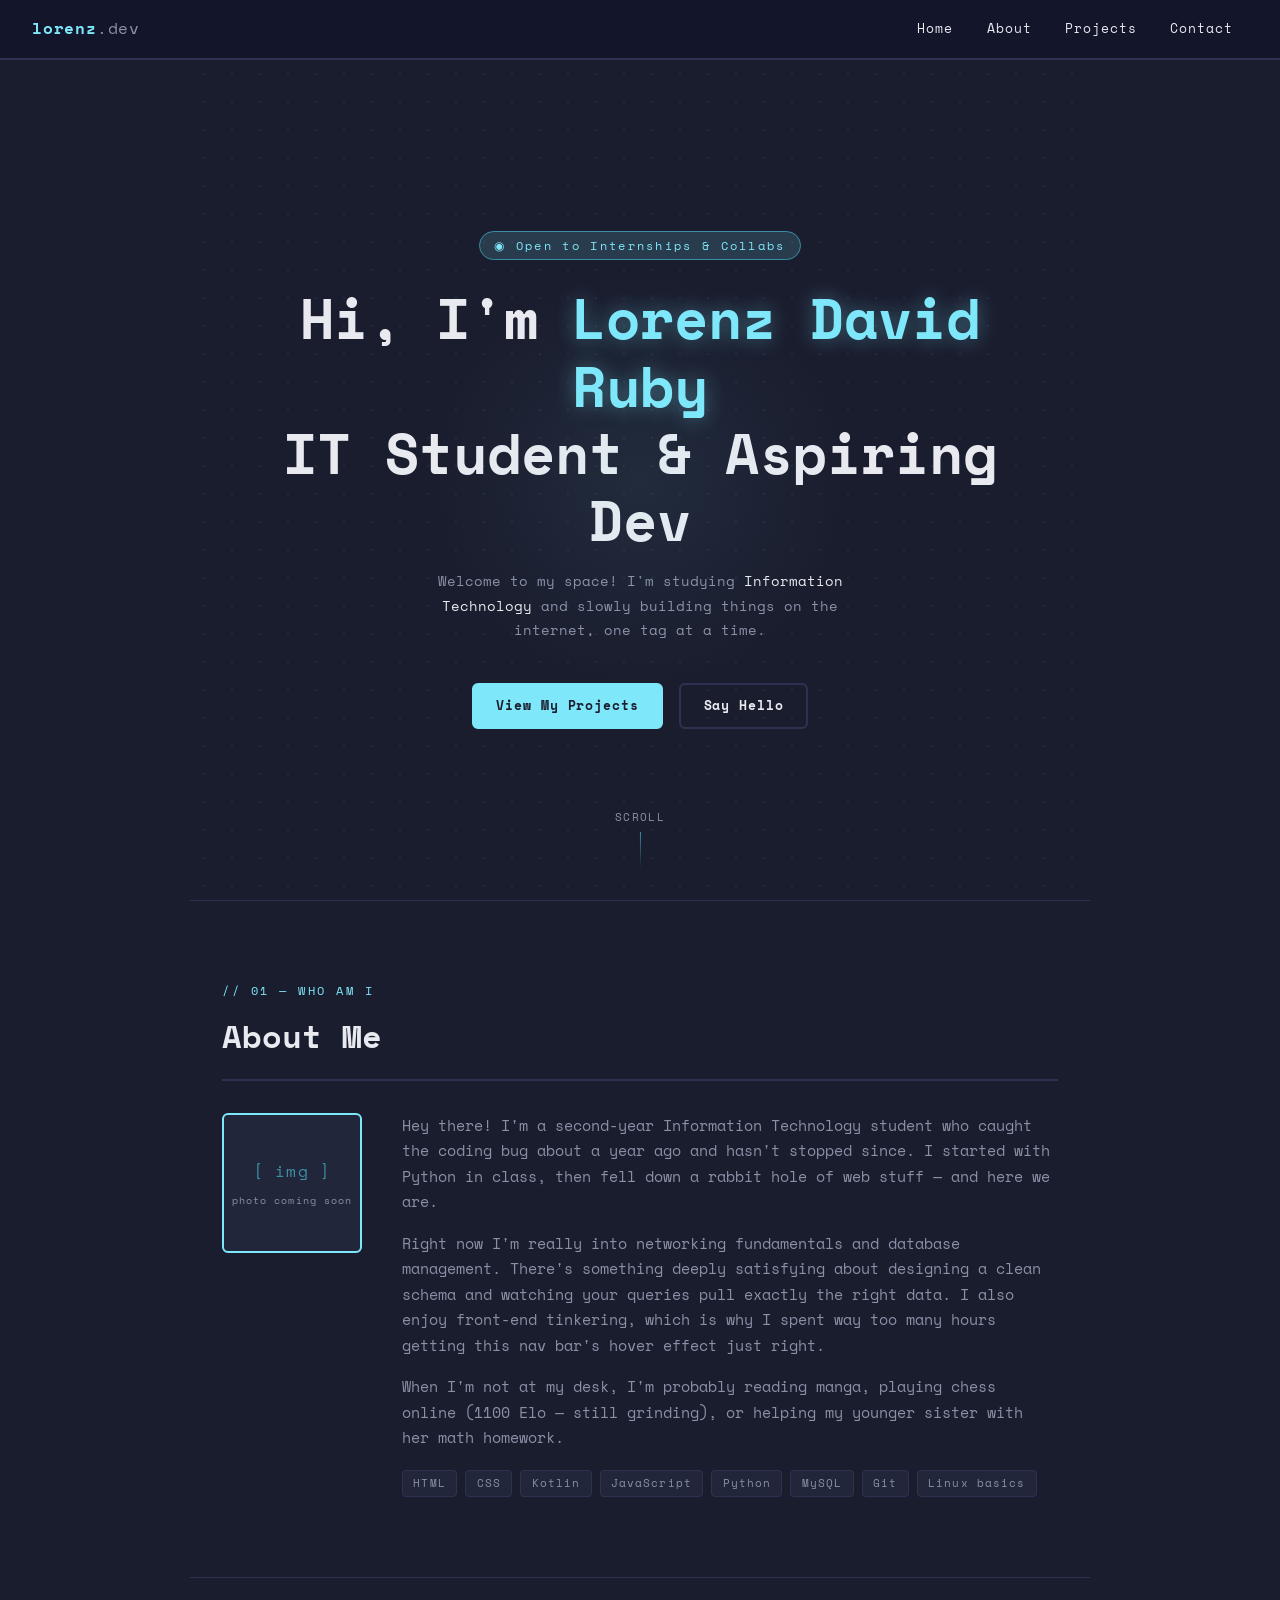
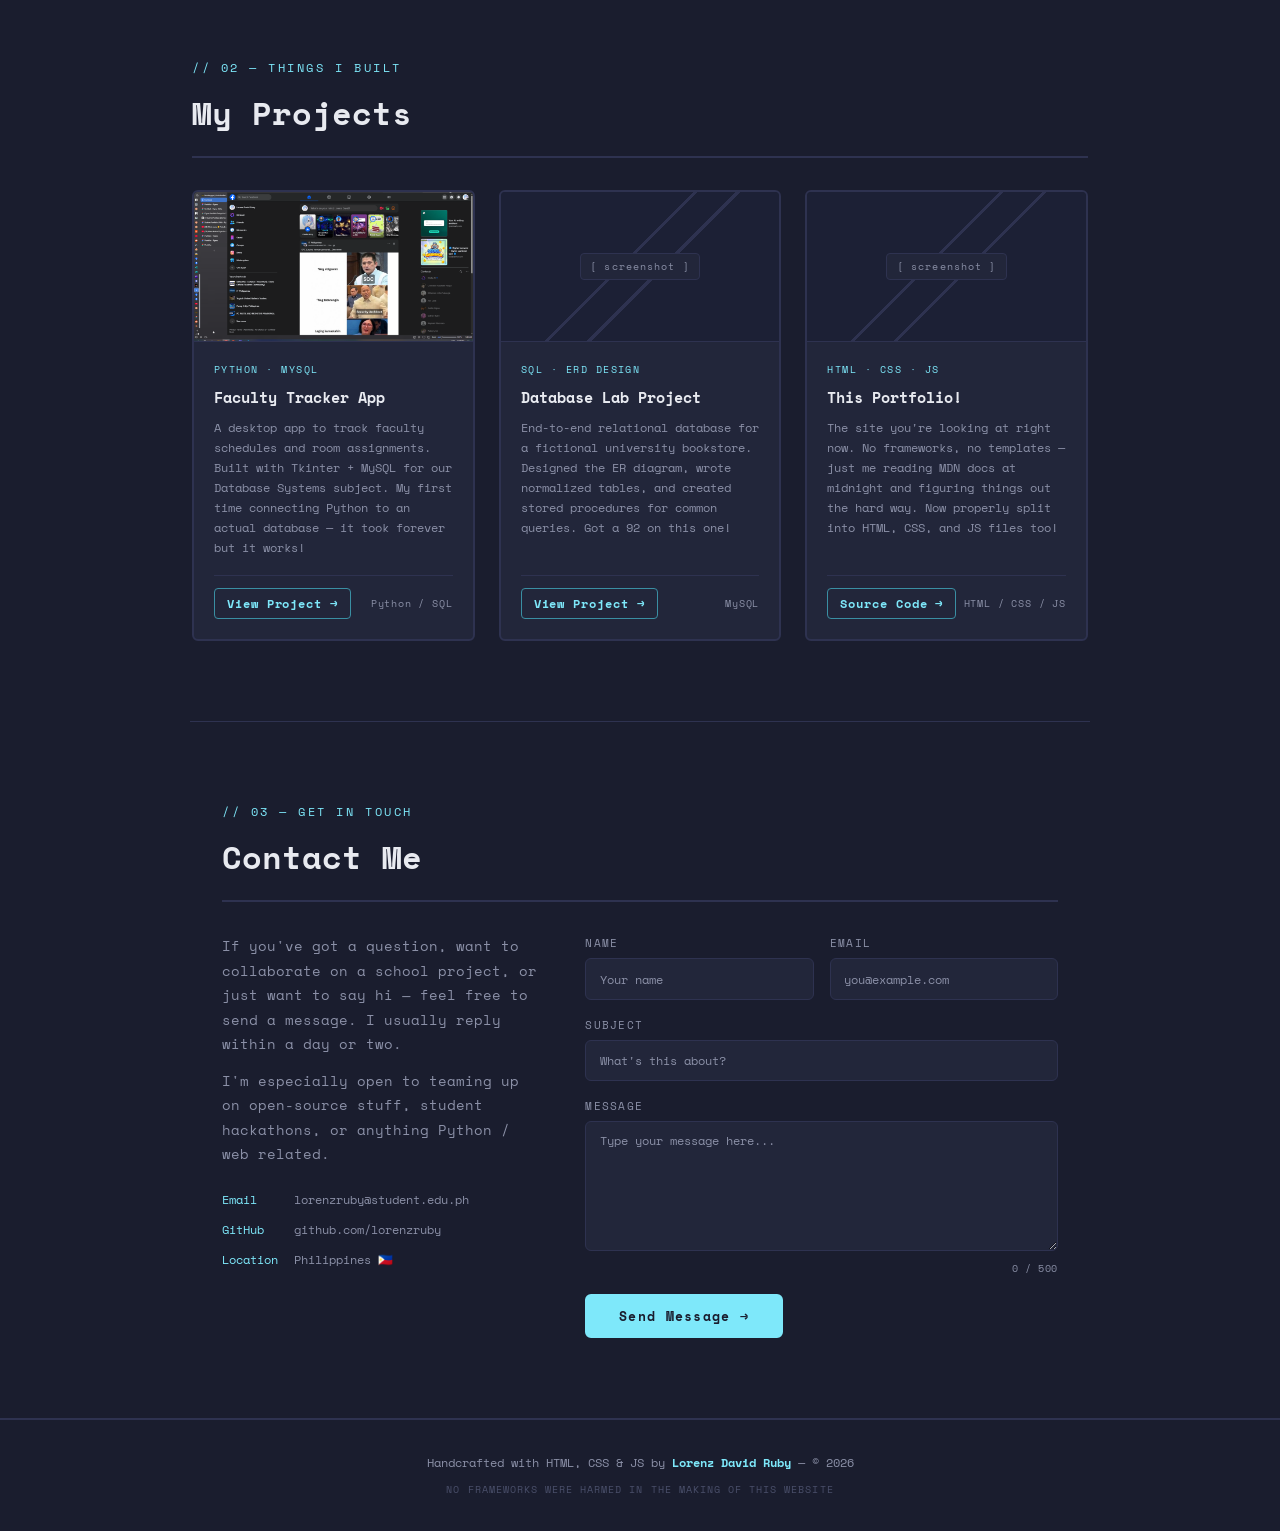
<file: portfolio/index.html>
<!DOCTYPE html>
<html lang="en">
<head>
  <meta charset="UTF-8" />
  <meta name="viewport" content="width=device-width, initial-scale=1.0" />
  <title>Lorenz David Ruby | Portfolio</title>

  <!-- Google Font: just one, keeping it simple -->
  <link href="https://fonts.googleapis.com/css2?family=Space+Mono:ital,wght@0,400;0,700;1,400&display=swap" rel="stylesheet" />

  <!-- External stylesheet — all the styles live in styles.css -->
  <link rel="stylesheet" href="styles.css" />
</head>

<body>

  <!-- NAVIGATION -->
  <nav>
    <a class="nav-logo" href="#home">lorenz<span>.dev</span></a>

    <ul class="nav-links">
      <li><a href="#home">Home</a></li>
      <li><a href="#about">About</a></li>
      <li><a href="#projects">Projects</a></li>
      <li><a href="#contact">Contact</a></li>
    </ul>
  </nav>


  <!-- HOME SECTION -->
  <section id="home">

    <span class="hero-tag">&#9673; Open to Internships &amp; Collabs</span>

    <h1 class="hero-title">
      Hi, I'm <span class="name-highlight">Lorenz David Ruby</span><br />
      IT Student &amp; Aspiring Dev
    </h1>

    <p class="hero-sub">
      Welcome to my space! I'm studying <em>Information Technology</em>
      and slowly building things on the internet, one tag at a time.
    </p>

    <div class="hero-buttons">
      <a class="btn btn-primary" href="#projects">View My Projects</a>
      <a class="btn btn-secondary" href="#contact">Say Hello</a>
    </div>

    <div class="scroll-hint">SCROLL</div>

  </section>

  <hr class="section-divider" />


  <!-- ABOUT SECTION -->
  <section id="about">

    <p class="section-heading">// 01 &mdash; who am i</p>
    <h2 class="section-title">About Me</h2>

    <div class="about-grid">

      <!-- placeholder avatar — real photo TBD -->
      <div class="about-avatar" aria-label="Placeholder profile photo"></div>

      <div class="about-text">
        <p>
          Hey there! I'm a second-year Information Technology student who caught the coding bug
          about a year ago and hasn't stopped since. I started with Python in class, then
          fell down a rabbit hole of web stuff — and here we are.
        </p>
        <p>
          Right now I'm really into networking fundamentals and database management. There's
          something deeply satisfying about designing a clean schema and watching your queries
          pull exactly the right data. I also enjoy front-end tinkering, which is why I
          spent way too many hours getting this nav bar's hover effect just right.
        </p>
        <p>
          When I'm not at my desk, I'm probably reading manga, playing chess online
          (1100 Elo — still grinding), or helping my younger sister with her math homework.
        </p>

        <!-- current tech stack -->
        <div class="stack-badges">
          <span class="badge">HTML</span>
          <span class="badge">CSS</span>
          <span class="badge">Kotlin</span>
          <span class="badge">JavaScript</span>
          <span class="badge">Python</span>
          <span class="badge">MySQL</span>
          <span class="badge">Git</span>
          <span class="badge">Linux basics</span>
        </div>
      </div>

    </div>

  </section>

  <hr class="section-divider" />


  <!-- PROJECTS SECTION -->
  <section id="projects">

    <p class="section-heading">// 02 &mdash; things i built</p>
    <h2 class="section-title">My Projects</h2>

    <div class="projects-grid">

      <!-- ---- PROJECT CARD 1 ---- -->
      <article class="project-card">
        <div class="project-img">
          <!-- Use this sample to put preview image on projects: 
           <img src="images/faculty-tracker.png" alt="Screenshot of the Faculty Tracker desktop application interface" />  -->
          <img src="/portfolio/projectImg/sampleDesktopImg.png" alt="Screenshot of the Faculty Tracker desktop application interface" />
        </div>
        <div class="project-body">
          <span class="project-tag">Python &middot; MySQL</span>
          <h3 class="project-title">Faculty Tracker App</h3>
          <p class="project-desc">
            A desktop app to track faculty schedules and room assignments.
            Built with Tkinter + MySQL for our Database Systems subject.
            My first time connecting Python to an actual database — it took
            forever but it works!
          </p>
          <div class="project-footer">
            <a class="project-link" href="#">View Project &rarr;</a>
            <span class="project-lang">Python / SQL</span>
          </div>
        </div>
      </article>

      <!-- ---- PROJECT CARD 2 ---- -->
      <article class="project-card">
        <div class="project-img">
          <span class="project-img-label">[ screenshot ]</span>
        </div>
        <div class="project-body">
          <span class="project-tag">SQL &middot; ERD Design</span>
          <h3 class="project-title">Database Lab Project</h3>
          <p class="project-desc">
            End-to-end relational database for a fictional university bookstore.
            Designed the ER diagram, wrote normalized tables, and created stored
            procedures for common queries. Got a 92 on this one!
          </p>
          <div class="project-footer">
            <a class="project-link" href="#">View Project &rarr;</a>
            <span class="project-lang">MySQL</span>
          </div>
        </div>
      </article>

      <!-- ---- PROJECT CARD 3 ---- -->
      <article class="project-card">
        <div class="project-img">
          <span class="project-img-label">[ screenshot ]</span>
        </div>
        <div class="project-body">
          <span class="project-tag">HTML &middot; CSS &middot; JS</span>
          <h3 class="project-title">This Portfolio!</h3>
          <p class="project-desc">
            The site you're looking at right now. No frameworks, no templates —
            just me reading MDN docs at midnight and figuring things out the hard
            way. Now properly split into HTML, CSS, and JS files too!
          </p>
          <div class="project-footer">
            <a class="project-link" href="#">Source Code &rarr;</a>
            <span class="project-lang">HTML / CSS / JS</span>
          </div>
        </div>
      </article>

    </div>

  </section>

  <hr class="section-divider" />


  <!-- CONTACT SECTION -->
  <section id="contact">

    <p class="section-heading">// 03 &mdash; get in touch</p>
    <h2 class="section-title">Contact Me</h2>

    <div class="contact-wrapper">

      <!-- left: intro text -->
      <div class="contact-intro">
        <p>
          If you've got a question, want to collaborate on a school project,
          or just want to say hi — feel free to send a message. I usually
          reply within a day or two.
        </p>
        <p style="margin-top: 0.75rem;">
          I'm especially open to teaming up on open-source stuff, student
          hackathons, or anything Python / web related.
        </p>

        <ul class="contact-info-list">
          <li>
            <span class="info-label">Email</span>
            <span>lorenzruby@student.edu.ph</span>
          </li>
          <li>
            <span class="info-label">GitHub</span>
            <span>github.com/lorenzruby</span>
          </li>
          <li>
            <span class="info-label">Location</span>
            <span>Philippines &#127477;&#127469;</span>
          </li>
        </ul>
      </div>

      <form class="contact-form" id="contactForm" action="#" method="post" novalidate>

        <div class="form-row">
          <div class="form-group">
            <label for="name">Name</label>
            <input type="text" id="name" name="name" placeholder="Your name" required />
            <span class="field-error" id="nameError">Please enter your name.</span>
          </div>

          <div class="form-group">
            <label for="email">Email</label>
            <input type="email" id="email" name="email" placeholder="you@example.com" required />
            <span class="field-error" id="emailError">Please enter a valid email.</span>
          </div>
        </div>

        <div class="form-group">
          <label for="subject">Subject</label>
          <input type="text" id="subject" name="subject" placeholder="What's this about?" />
        </div>

        <div class="form-group">
          <label for="message">Message</label>
          <textarea id="message" name="message" placeholder="Type your message here..." required maxlength="500"></textarea>
          <div class="char-counter" id="charCounter">0 / 500</div>
          <span class="field-error" id="messageError">Please write a message.</span>
        </div>

        <button class="btn-submit" id="submitBtn" type="submit">Send Message &rarr;</button>

      </form>

    </div>

  </section>


  <!-- FOOTER -->
  <footer>
    <p class="footer-brand">
      Handcrafted with HTML, CSS &amp; JS by <strong>Lorenz David Ruby</strong> &mdash; &copy; 2026
    </p>
    <p class="footer-note">NO FRAMEWORKS WERE HARMED IN THE MAKING OF THIS WEBSITE</p>
  </footer>


  <!-- TOAST NOTIFICATION via JavaScript -->
  <div class="toast" id="toast" role="alert" aria-live="polite">
    <span class="toast-icon" id="toastIcon"></span>
    <div class="toast-body">
      <p class="toast-title" id="toastTitle"></p>
      <p class="toast-msg"   id="toastMsg"></p>
    </div>
  </div>


  <!-- External JS — loaded at the end so the DOM is ready when it runs -->
  <script src="script.js"></script>

</body>
</html>
</file>
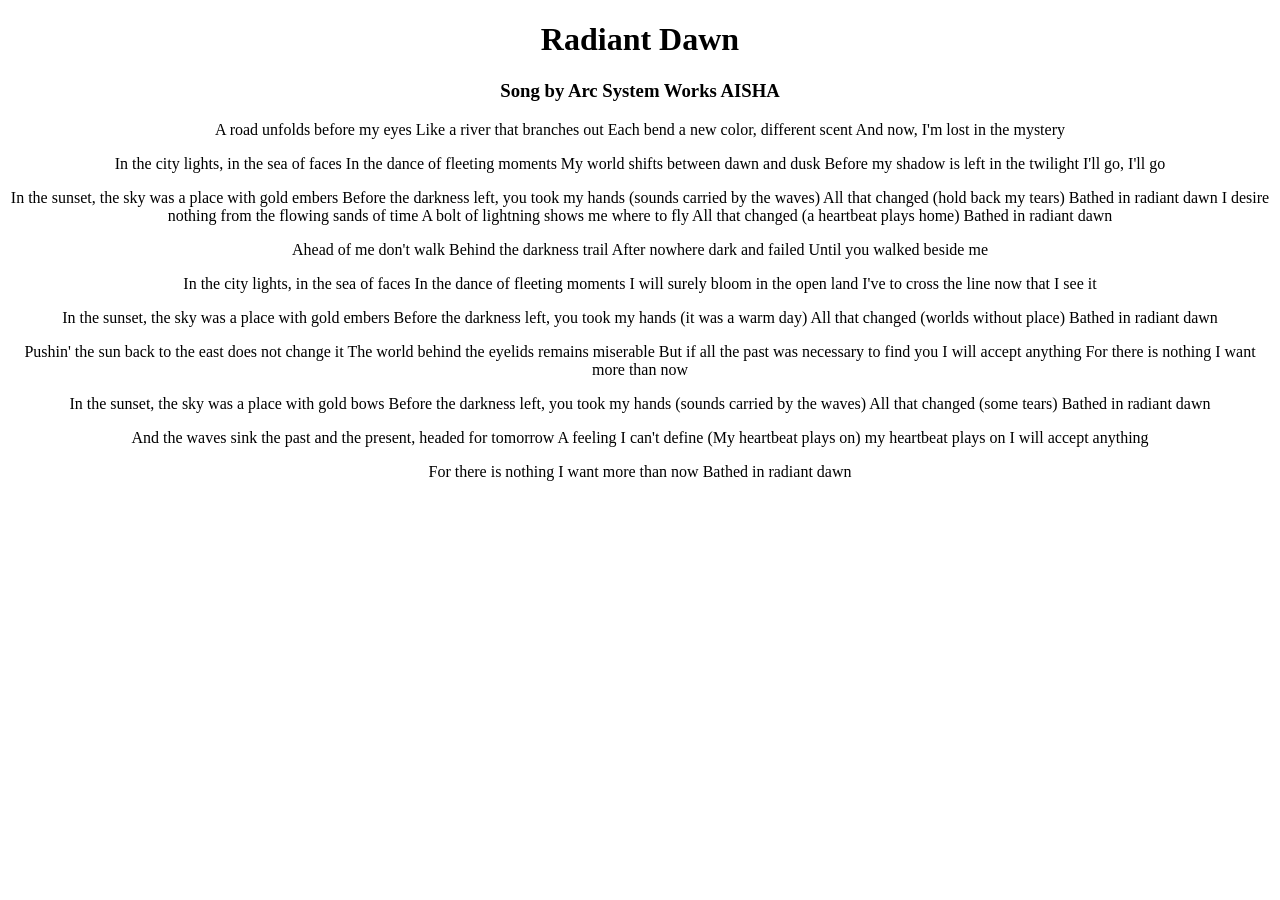
<file: labactivity/activity1.html>
<!DOCTYPE html>
<html>
    <head>
        <title>Lorenz David Ruby</title>
    </head>

    <body>

        <!-- <h1>My First Heading</h1>
        <h2>My Second Heading</h2>
        <h3>My Third Heading</h3>
        <h4>My Fouth Heading</h4>
        <h5>My Fifth Heading</h5>
        <h6>My Sixth Heading</h6>
        <a href="https://www.w3schools.com/">Link to something really good!</a>
        <img src="SignToStudent.jpg" alt="SignToSTudent" width="10" height="10">
        <br>
        <img src="Sign_Don'tStepOnTheGrass.jpg" alt="Don'tStepOntheGrass" width="10" height="10">
        <p>My First Paragraph</p>
        <br>
        <h1>Fave Song Lyrics</h1>-->

        <h1 body style="text-align: center;">Radiant Dawn</h1>
        <h3 body style="text-align: center;">Song by Arc System Works AISHA</h3>
        <p body style="text-align: center;">A road unfolds before my eyes
Like a river that branches out
Each bend a new color, different scent
And now, I'm lost in the mystery</p>
        <p body style="text-align: center;">In the city lights, in the sea of faces
In the dance of fleeting moments
My world shifts between dawn and dusk
Before my shadow is left in the twilight
I'll go, I'll go</p>
        <p body style="text-align: center;">In the sunset, the sky was a place with gold embers
Before the darkness left, you took my hands (sounds carried by the waves)
All that changed (hold back my tears)
Bathed in radiant dawn
I desire nothing from the flowing sands of time
A bolt of lightning shows me where to fly
All that changed (a heartbeat plays home)
Bathed in radiant dawn</p>
        <p body style="text-align: center;">Ahead of me don't walk
Behind the darkness trail
After nowhere dark and failed
Until you walked beside me</p>
        <p body style="text-align: center;">In the city lights, in the sea of faces
In the dance of fleeting moments
I will surely bloom in the open land
I've to cross the line now that I see it</p>
        <p body style="text-align: center;">In the sunset, the sky was a place with gold embers
Before the darkness left, you took my hands (it was a warm day)
All that changed (worlds without place)
Bathed in radiant dawn</p>
        <p body style="text-align: center;">Pushin' the sun back to the east does not change it
The world behind the eyelids remains miserable
But if all the past was necessary to find you
I will accept anything
For there is nothing I want more than now</p>
        <p body style="text-align: center;">In the sunset, the sky was a place with gold bows
Before the darkness left, you took my hands (sounds carried by the waves)
All that changed (some tears)
Bathed in radiant dawn</p>
        <p body style="text-align: center;">And the waves sink the past and the present, headed for tomorrow
A feeling I can't define
(My heartbeat plays on) my heartbeat plays on
I will accept anything</p>
        <p body style="text-align: center;">For there is nothing I want more than now
Bathed in radiant dawn</p>




       

        

    </body>
</html>
</file>
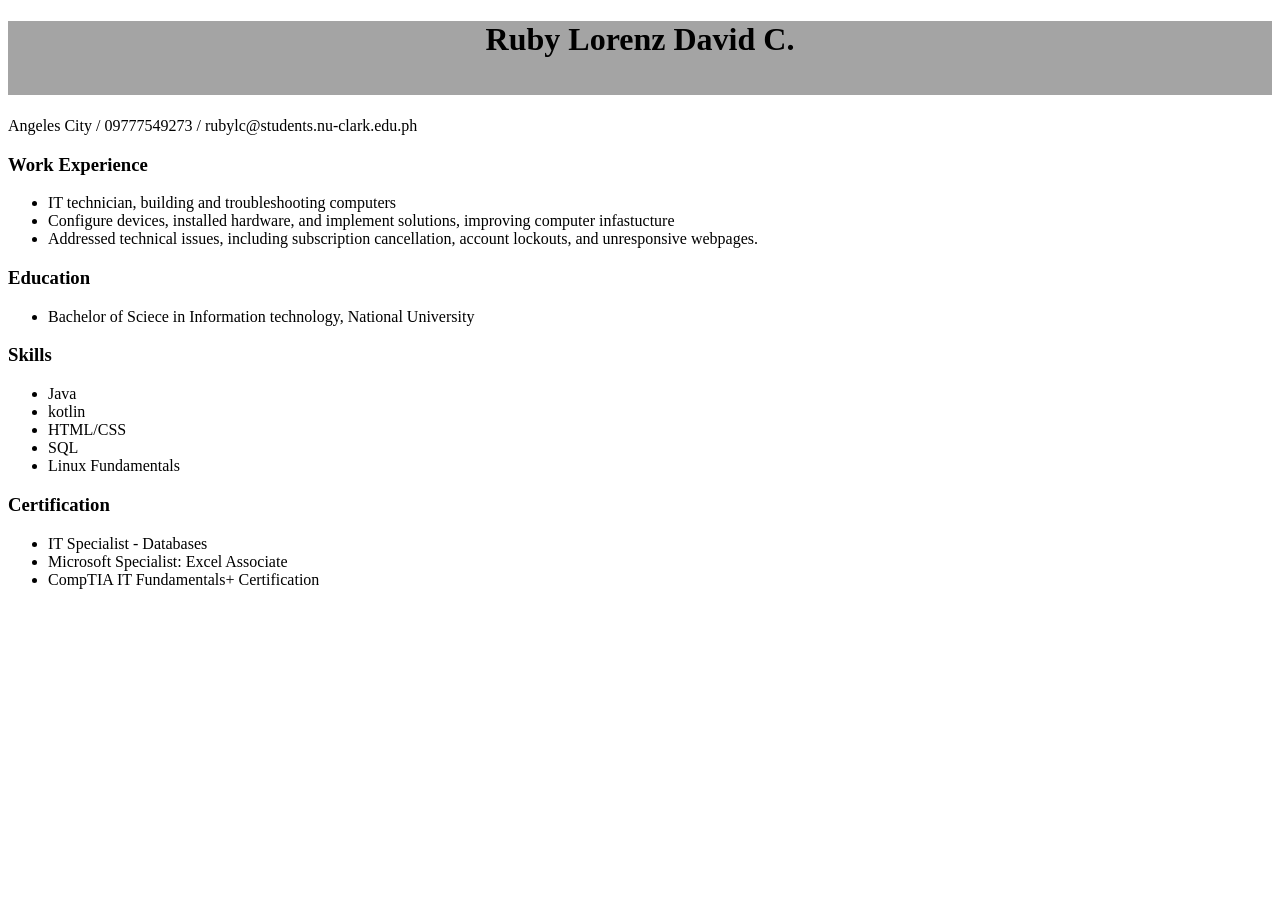
<file: labactivity/activity2.html>
<!DOCTYPE html>
<html>
    <head>
        <title>My resume</title>

    </head>

    <body>
        <h1 style="background-color: rgba(0, 0, 0, 0.356);display: flex;justify-content: center;">Ruby Lorenz David C.
            <br>
            <br>
        </h1>

        <p>Angeles City / 09777549273 / rubylc@students.nu-clark.edu.ph</p>
        <h3>Work Experience</h3>
        <ul>
            <li>IT technician, building and troubleshooting computers</li>
            <li>Configure devices, installed hardware, and implement solutions, improving computer infastucture</li>
            <li>Addressed technical issues, including subscription cancellation, account lockouts, and unresponsive webpages.</li>
        </ul>
        <h3>Education</h3>
        <ul>
            <li>Bachelor of Sciece in Information technology, National University</li>
        </ul>
        <h3>Skills</h3>
        <ul>
            <li>Java</li>
            <li>kotlin</li>
            <li>HTML/CSS</li>
            <li>SQL</li>
            <li>Linux Fundamentals</li>
        </ul>
        <h3>Certification</h3>
        <ul>
            <li>IT Specialist - Databases</li>
            <li>Microsoft Specialist: Excel Associate</li>
            <li>CompTIA IT Fundamentals+ Certification</li>
        </ul>


    </body>
</html>
</file>
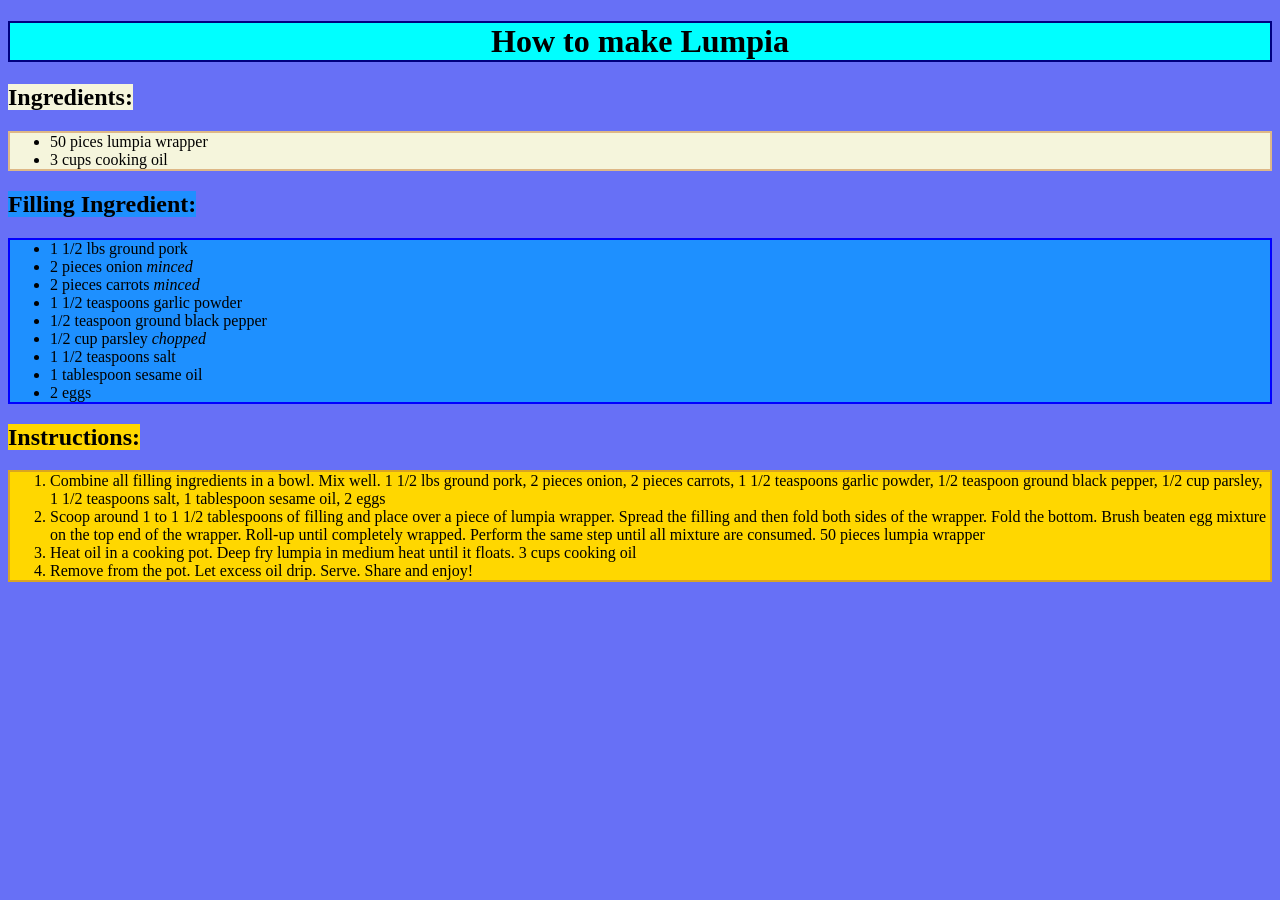
<file: labactivity/activity3.html>
<!DOCTYPE html>
<html>
    <head>
        <title>
            Activity 3
        </title>

    </head>

    <body style="background-color: rgba(9, 24, 241, 0.616);">
        <h1 ><mark style="background-color: aqua;color:black; border: 2px solid navy; display: flex;justify-content: center;">How to make Lumpia</mark></h1>
        <h2>
            <mark style="background-color: beige">Ingredients:</mark>
        </h2>
        <ul style="background-color: beige;color: black;border: 2px solid burlywood;">
            
            <li>50 pices lumpia wrapper</li>
            <li>3 cups cooking oil</li>
            
        </ul>
        <h2><mark  style="background-color: dodgerblue; ">Filling Ingredient:</mark></h2>
        <ul  style="background-color:dodgerblue;color: black; border: 2px solid rgb(0, 0, 255);">
            <li>1 1/2 lbs ground pork</li>
            <li>2 pieces onion <i>minced</i></li>
            <li>2 pieces carrots <i>minced</i></li>
            <li>1 1/2 teaspoons garlic powder</li>
            <li>1/2 teaspoon ground black pepper</li>
            <li>1/2 cup parsley <i>chopped</i></li>
            <li>1 1/2 teaspoons salt</li>
            <li>1 tablespoon sesame oil</li>
            <li>2 eggs</li>
            
        </ul>
        <h2><mark style="background-color: gold;">Instructions:</mark></h2>
        <ol  style="background-color: gold;color: black;border: 2px solid goldenrod;">
            <li >Combine all filling ingredients in a bowl. Mix well.
1 1/2 lbs ground pork, 2 pieces onion, 2 pieces carrots, 1 1/2 teaspoons garlic powder, 1/2 teaspoon ground black pepper, 1/2 cup parsley, 1 1/2 teaspoons salt, 1 tablespoon sesame oil, 2 eggs</li>
            <li>Scoop around 1 to 1 1/2 tablespoons of filling and place over a piece of lumpia wrapper. Spread the filling and then fold both sides of the wrapper. Fold the bottom. Brush beaten egg mixture on the top end of the wrapper. Roll-up until completely wrapped. Perform the same step until all mixture are consumed.
50 pieces lumpia wrapper</li>
            <li>Heat oil in a cooking pot. Deep fry lumpia in medium heat until it floats.
3 cups cooking oil</li>
            <li>Remove from the pot. Let excess oil drip. Serve. Share and enjoy!</li>
        </ol>
        


    </body>
</html>
</file>
<file: portfolio/styles.css>
/* External CSS Porperties  */
:root {
  --bg-dark:      #1a1d2e;
  --bg-card:      #22263a;
  --bg-nav:       #13152a;
  --accent:       #7ee8fa;       
  --accent-dim:   #3a8fa3;
  --accent-glow:  rgba(126, 232, 250, 0.15);
  --text-main:    #e8eaf0;
  --text-muted:   #8b90a7;
  --border:       #2e3250;
  --border-accent:#7ee8fa;
  --danger:       #ff6b6b;
  --radius:       6px;
  --font:         'Space Mono', 'Courier New', monospace;
}

/* Default color scheme:
:root {
  --bg-dark:      #1a1d2e;
  --bg-card:      #22263a;
  --bg-nav:       #13152a;
  --accent:       #7ee8fa;       
  --accent-dim:   #3a8fa3;
  --accent-glow:  rgba(126, 232, 250, 0.15);
  --text-main:    #e8eaf0;
  --text-muted:   #8b90a7;
  --border:       #2e3250;
  --border-accent:#7ee8fa;
  --danger:       #ff6b6b;
  --radius:       6px;
  --font:         'Space Mono', 'Courier New', monospace;
}
*/

/* Reset & Base */
*, *::before, *::after {
  box-sizing: border-box;
  margin: 0;
  padding: 0;
}

html {
  scroll-behavior: smooth;
}

body {
  background-color: var(--bg-dark);
  color: var(--text-main);
  font-family: var(--font);
  font-size: 15px;
  line-height: 1.7;
}

.accent { color: var(--accent); }

/* NAVIGATION BAR */
nav {
  position: sticky;
  top: 0;
  z-index: 100;
  background-color: var(--bg-nav);
  border-bottom: 2px solid var(--border);
  padding: 0 2rem;
  display: flex;
  align-items: center;
  justify-content: space-between;
  height: 60px;
}

.nav-logo {
  font-size: 1rem;
  font-weight: 700;
  color: var(--accent);
  letter-spacing: 0.05em;
  text-decoration: none;
}

.nav-logo span {
  color: var(--text-muted);
  font-weight: 400;
}

/* nav link list */
.nav-links {
  list-style: none;
  display: flex;
  gap: 0.25rem;
}

.nav-links a {
  display: inline-block;
  padding: 0.4rem 0.85rem;
  color: var(--text-main);
  text-decoration: none;
  font-size: 0.8rem;
  letter-spacing: 0.08em;
  border-radius: var(--radius);
  border: 1px solid transparent;
  transition: background-color 0.2s, border-color 0.2s, color 0.2s;
}

.nav-links a:hover {
  background-color: var(--accent-glow);
  border-color: var(--border-accent);
  color: var(--accent);
}

/* HERO SECTION */
#home {
  min-height: calc(100vh - 60px);
  display: flex;
  flex-direction: column;
  align-items: center;
  justify-content: center;
  text-align: center;
  padding: 4rem 2rem;
  position: relative;
  overflow: hidden;
}

/* subtle dot-grid background pattern */
#home::before {
  content: '';
  position: absolute;
  inset: 0;
  background-image: radial-gradient(var(--border) 1px, transparent 1px);
  background-size: 28px 28px;
  opacity: 0.5;
  pointer-events: none;
}

#home::after {
  content: '';
  position: absolute;
  width: 420px;
  height: 420px;
  border-radius: 50%;
  background: radial-gradient(circle, rgba(126,232,250,0.07) 0%, transparent 70%);
  pointer-events: none;
}

.hero-tag {
  display: inline-block;
  font-size: 0.72rem;
  letter-spacing: 0.2em;
  color: var(--accent);
  border: 1px solid var(--accent-dim);
  border-radius: 999px;
  padding: 0.25rem 0.9rem;
  margin-bottom: 1.5rem;
  background-color: var(--accent-glow);
  position: relative;
}

.hero-title {
  font-size: clamp(2rem, 6vw, 3.5rem);
  font-weight: 700;
  line-height: 1.2;
  margin-bottom: 1rem;
  position: relative;
}

.hero-title .name-highlight {
  color: var(--accent);
  /* CSS text-shadow glow — learned this from a YouTube tutorial */
  text-shadow: 0 0 20px rgba(126, 232, 250, 0.4);
}

.hero-sub {
  font-size: 0.9rem;
  color: var(--text-muted);
  max-width: 480px;
  margin-bottom: 2.5rem;
  position: relative;
}

.hero-sub em {
  color: var(--text-main);
  font-style: normal;
}

/* CTA buttons row */
.hero-buttons {
  display: flex;
  gap: 1rem;
  flex-wrap: wrap;
  justify-content: center;
  position: relative;
}

.btn {
  display: inline-block;
  padding: 0.65rem 1.4rem;
  border-radius: var(--radius);
  font-family: var(--font);
  font-size: 0.8rem;
  font-weight: 700;
  letter-spacing: 0.07em;
  text-decoration: none;
  cursor: pointer;
  transition: transform 0.15s, box-shadow 0.2s, background-color 0.2s;
}

/* primary button: filled accent */
.btn-primary {
  background-color: var(--accent);
  color: var(--bg-dark);
  border: 2px solid var(--accent);
}

.btn-primary:hover {
  background-color: transparent;
  color: var(--accent);
  box-shadow: 0 0 16px rgba(126, 232, 250, 0.35);
  transform: translateY(-2px);
}

/* secondary button: outlined */
.btn-secondary {
  background-color: transparent;
  color: var(--text-main);
  border: 2px solid var(--border);
}

.btn-secondary:hover {
  border-color: var(--accent);
  color: var(--accent);
  transform: translateY(-2px);
}

.contact-dropdown {
  position: relative;
}

.contact-dropdown summary {
  list-style: none;
  display: inline-flex;
  align-items: center;
  justify-content: center;
  cursor: pointer;
}

.contact-dropdown summary::-webkit-details-marker {
  display: none;
}

.contact-dropdown[open] > summary {
  border-color: var(--accent);
  color: var(--accent);
}

.contact-dropdown-menu {
  position: absolute;
  top: calc(100% + 0.75rem);
  left: 0;
  min-width: 220px;
  z-index: 20;
  padding: 0.5rem;
  background-color: var(--bg-card);
  border: 1px solid var(--border);
  border-radius: var(--radius);
  box-shadow: 0 12px 32px rgba(0, 0, 0, 0.35);
  display: flex;
  flex-direction: column;
  gap: 0.35rem;
}

.contact-dropdown-menu a {
  color: var(--text-main);
  text-decoration: none;
  padding: 0.65rem 0.85rem;
  border-radius: 4px;
  font-size: 0.8rem;
  transition: background-color 0.2s, color 0.2s;
}

.contact-dropdown-menu a:hover {
  background-color: var(--accent-glow);
  color: var(--accent);
}

/* scrolling hint at bottom of hero */
.scroll-hint {
  position: absolute;
  bottom: 2rem;
  left: 50%;
  transform: translateX(-50%);
  font-size: 0.7rem;
  color: var(--text-muted);
  letter-spacing: 0.12em;
  display: flex;
  flex-direction: column;
  align-items: center;
  gap: 0.4rem;
}

.scroll-hint::after {
  content: '';
  display: block;
  width: 1px;
  height: 36px;
  background: linear-gradient(to bottom, var(--accent-dim), transparent);
}

/* SHARED SECTION STYLES*/
section {
  padding: 5rem 2rem;
  max-width: 900px;
  margin: 0 auto;
}

.section-heading {
  font-size: 0.72rem;
  letter-spacing: 0.22em;
  color: var(--accent);
  text-transform: uppercase;
  margin-bottom: 0.5rem;
}

.section-title {
  font-size: clamp(1.4rem, 3.5vw, 2rem);
  font-weight: 700;
  margin-bottom: 2rem;
  padding-bottom: 1rem;
  border-bottom: 2px solid var(--border);
}

/* ABOUT SECTION */
.about-grid {
  display: flex;
  gap: 2.5rem;
  flex-wrap: wrap;
  align-items: flex-start;
}

/* avatar placeholder box — I'll add a real photo later lol lmao */
.about-avatar {
  width: 140px;
  height: 140px;
  flex-shrink: 0;
  border: 2px solid var(--border-accent);
  border-radius: var(--radius);
  background-color: var(--bg-card);
  display: flex;
  flex-direction: column;
  align-items: center;
  justify-content: center;
  gap: 0.4rem;
  color: var(--accent-dim);
  font-size: 0.65rem;
  letter-spacing: 0.1em;
  position: relative;
  overflow: hidden;
}

.about-avatar::before {
  content: '[ img ]';
  font-size: 1rem;
  color: var(--accent-dim);
}

.about-avatar::after {
  content: 'photo coming soon';
  font-size: 0.6rem;
  color: var(--text-muted);
}

.about-text {
  flex: 1;
  min-width: 240px;
}

.about-text p {
  color: var(--text-muted);
  margin-bottom: 1rem;
}

.about-text p:last-child {
  margin-bottom: 0;
}

/* tech stack badges */
.stack-badges {
  display: flex;
  flex-wrap: wrap;
  gap: 0.5rem;
  margin-top: 1.2rem;
}

.badge {
  font-size: 0.68rem;
  letter-spacing: 0.1em;
  padding: 0.2rem 0.65rem;
  border: 1px solid var(--border);
  border-radius: 4px;
  color: var(--text-muted);
  background-color: var(--bg-card);
  transition: border-color 0.2s, color 0.2s;
}

.badge:hover {
  border-color: var(--accent);
  color: var(--accent);
}

/* PROJECTS SECTION */
#projects {
  max-width: 960px;
}

.projects-grid {
  display: grid;
  grid-template-columns: repeat(auto-fit, minmax(260px, 1fr));
  gap: 1.5rem;
}

/* individual project card */
.project-card {
  background-color: var(--bg-card);
  border: 2px solid var(--border);
  border-radius: var(--radius);
  overflow: hidden;
  display: flex;
  flex-direction: column;
  transition: border-color 0.25s, transform 0.2s, box-shadow 0.25s;
}

.project-card:hover {
  border-color: var(--border-accent);
  transform: translateY(-4px);
  box-shadow: 0 8px 24px rgba(0, 0, 0, 0.4);
}

/* image box for each project */
.project-img {
  width: 100%;
  height: 150px;
  background-color: #1c2035;
  display: flex;
  align-items: center;
  justify-content: center;
  color: var(--text-muted);
  font-size: 0.7rem;
  letter-spacing: 0.1em;
  border-bottom: 1px solid var(--border);
  position: relative;
  overflow: hidden;
}

.project-img {
  width: 100%;
  height: 150px;
  background-color: #1c2035;
  display: flex;
  align-items: center;
  justify-content: center;
  color: var(--text-muted);
  font-size: 0.7rem;
  letter-spacing: 0.1em;
  border-bottom: 1px solid var(--border);
  position: relative;
  overflow: hidden;
}

.project-img img {
  width: 100%;
  height: 100%;
  object-fit: cover; 
  display: block;
  position: relative;
  z-index: 2;        
}

.project-img::before {
  content: '';
  position: absolute;
  inset: 0;
  background:
    linear-gradient(135deg, transparent 45%, var(--border) 45%, var(--border) 46%, transparent 46%),
    linear-gradient(135deg, transparent 55%, var(--border) 55%, var(--border) 56%, transparent 56%);
}

.project-img-label {
  position: relative;
  z-index: 1;
  background-color: var(--bg-card);
  padding: 0.25rem 0.6rem;
  border: 1px solid var(--border);
  border-radius: 4px;
  font-size: 0.65rem;
}

.project-img::before {
  content: '';
  position: absolute;
  inset: 0;
  background:
    linear-gradient(135deg, transparent 45%, var(--border) 45%, var(--border) 46%, transparent 46%),
    linear-gradient(135deg, transparent 55%, var(--border) 55%, var(--border) 56%, transparent 56%);
}

.project-img-label {
  position: relative;
  z-index: 1;
  background-color: var(--bg-card);
  padding: 0.25rem 0.6rem;
  border: 1px solid var(--border);
  border-radius: 4px;
  font-size: 0.65rem;
}

.project-body {
  padding: 1.25rem;
  flex: 1;
  display: flex;
  flex-direction: column;
  gap: 0.6rem;
}

.project-tag {
  font-size: 0.62rem;
  letter-spacing: 0.15em;
  color: var(--accent);
  text-transform: uppercase;
}

.project-title {
  font-size: 0.95rem;
  font-weight: 700;
  color: var(--text-main);
  line-height: 1.3;
}

.project-desc {
  font-size: 0.78rem;
  color: var(--text-muted);
  line-height: 1.6;
  flex: 1;
}

.project-footer {
  margin-top: 0.5rem;
  padding-top: 0.75rem;
  border-top: 1px solid var(--border);
  display: flex;
  align-items: center;
  justify-content: space-between;
}

.project-link {
  font-size: 0.72rem;
  letter-spacing: 0.08em;
  color: var(--accent);
  text-decoration: none;
  font-weight: 700;
  padding: 0.3rem 0.75rem;
  border: 1px solid var(--accent-dim);
  border-radius: 4px;
  transition: background-color 0.2s, box-shadow 0.2s;
}

.project-link:hover {
  background-color: var(--accent-glow);
  box-shadow: 0 0 10px rgba(126, 232, 250, 0.2);
}

.project-lang {
  font-size: 0.65rem;
  color: var(--text-muted);
  letter-spacing: 0.08em;
}

/* CONTACT SECTION */
.contact-wrapper {
  display: flex;
  gap: 3rem;
  flex-wrap: wrap;
}

.contact-intro {
  flex: 1;
  min-width: 200px;
}

.contact-intro p {
  color: var(--text-muted);
  font-size: 0.85rem;
  line-height: 1.8;
}

.contact-info-list {
  list-style: none;
  margin-top: 1.5rem;
  display: flex;
  flex-direction: column;
  gap: 0.6rem;
}

.contact-info-list li {
  font-size: 0.75rem;
  color: var(--text-muted);
  display: flex;
  gap: 0.75rem;
}

.contact-info-list li .info-label {
  color: var(--accent);
  min-width: 60px;
}

/* THE Contact FORM  */
.contact-form {
  flex: 1.5;
  min-width: 280px;
  display: flex;
  flex-direction: column;
  gap: 1rem;
}

.form-row {
  display: flex;
  gap: 1rem;
  flex-wrap: wrap;
}

/* form group: label + input pair */
.form-group {
  display: flex;
  flex-direction: column;
  gap: 0.35rem;
  flex: 1;
  min-width: 120px;
}

.form-group label {
  font-size: 0.68rem;
  letter-spacing: 0.12em;
  color: var(--text-muted);
  text-transform: uppercase;
}

/* shared style for text inputs + textarea */
.form-group input,
.form-group textarea {
  background-color: var(--bg-card);
  border: 1px solid var(--border);
  border-radius: var(--radius);
  padding: 0.6rem 0.85rem;
  color: var(--text-main);
  font-family: var(--font);
  font-size: 0.82rem;
  outline: none;
  transition: border-color 0.2s, box-shadow 0.2s;
  width: 100%;
}

.form-group input::placeholder,
.form-group textarea::placeholder {
  color: var(--text-muted);
  font-size: 0.78rem;
}

.form-group input:focus,
.form-group textarea:focus {
  border-color: var(--accent);
  box-shadow: 0 0 0 3px var(--accent-glow);
}

.form-group textarea {
  resize: vertical;
  min-height: 130px;
}

/* submit button */
.btn-submit {
  align-self: flex-start;
  background-color: var(--accent);
  color: var(--bg-dark);
  border: 2px solid var(--accent);
  border-radius: var(--radius);
  padding: 0.65rem 2rem;
  font-family: var(--font);
  font-size: 0.8rem;
  font-weight: 700;
  letter-spacing: 0.1em;
  cursor: pointer;
  transition: background-color 0.2s, color 0.2s, box-shadow 0.2s, transform 0.15s;
}

.btn-submit:hover {
  background-color: transparent;
  color: var(--accent);
  box-shadow: 0 0 18px rgba(126, 232, 250, 0.3);
  transform: translateY(-2px);
}

.btn-submit:active {
  transform: translateY(0);
}

/* FOOTER */
footer {
  border-top: 2px solid var(--border);
  padding: 2rem;
  text-align: center;
  display: flex;
  flex-direction: column;
  align-items: center;
  gap: 0.5rem;
}

.footer-brand {
  font-size: 0.78rem;
  color: var(--text-muted);
}

.footer-brand strong {
  color: var(--accent);
}

.footer-note {
  font-size: 0.65rem;
  color: #4a4f6a;
  letter-spacing: 0.1em;
}


.section-divider {
  max-width: 900px;
  margin: 0 auto;
  border: none;
  border-top: 1px solid var(--border);
}

/* TOAST NOTIFICATION  */
.toast {
  position: fixed;
  bottom: 2rem;
  right: 2rem;
  z-index: 999;
  background-color: var(--bg-card);
  border: 1px solid var(--border);
  border-radius: var(--radius);
  padding: 1rem 1.25rem;
  display: flex;
  align-items: flex-start;
  gap: 0.85rem;
  max-width: 320px;
  box-shadow: 0 8px 32px rgba(0, 0, 0, 0.5);
  opacity: 0;
  transform: translateY(16px);
  pointer-events: none;
  transition: opacity 0.3s ease, transform 0.3s ease;
}

.toast.toast--visible {
  opacity: 1;
  transform: translateY(0);
  pointer-events: auto;
}

.toast.toast--success { border-left: 3px solid var(--accent); }
.toast.toast--error   { border-left: 3px solid var(--danger); }

.toast-icon {
  font-size: 1.1rem;
  line-height: 1;
  flex-shrink: 0;
  margin-top: 2px;
}

.toast-title {
  font-size: 0.8rem;
  font-weight: 700;
  color: var(--text-main);
  margin-bottom: 0.2rem;
}

.toast-msg {
  font-size: 0.72rem;
  color: var(--text-muted);
  line-height: 1.5;
}

/* inline field error messages */
.field-error {
  font-size: 0.65rem;
  color: var(--danger);
  margin-top: 0.2rem;
  display: none; /* shown by JS when invalid */
  letter-spacing: 0.05em;
}

/* red border on invalid fields */
.form-group input.input--invalid,
.form-group textarea.input--invalid {
  border-color: var(--danger);
  box-shadow: 0 0 0 3px rgba(255, 107, 107, 0.12);
}

/* character counter for textarea */
.char-counter {
  font-size: 0.65rem;
  color: var(--text-muted);
  text-align: right;
  margin-top: 0.25rem;
  letter-spacing: 0.05em;
  transition: color 0.2s;
}

.char-counter.char-counter--warn { color: #f0a500; }
.char-counter.char-counter--over { color: var(--danger); }

/* loading state on submit button */
.btn-submit.btn--loading {
  opacity: 0.7;
  cursor: not-allowed;
  pointer-events: none;
}

.btn-submit.btn--loading::after {
  content: ' ...';
}

/* mobile compatibility */
@media (max-width: 600px) {
  nav {
    padding: 0 1rem;
  }

  .nav-links {
    gap: 0;
  }

  .nav-links a {
    padding: 0.35rem 0.55rem;
    font-size: 0.72rem;
  }

  section {
    padding: 3.5rem 1.25rem;
  }

  .about-grid {
    flex-direction: column;
  }

  .about-avatar {
    width: 100%;
    height: 100px;
  }

  .contact-wrapper {
    flex-direction: column;
  }
}
</file>
